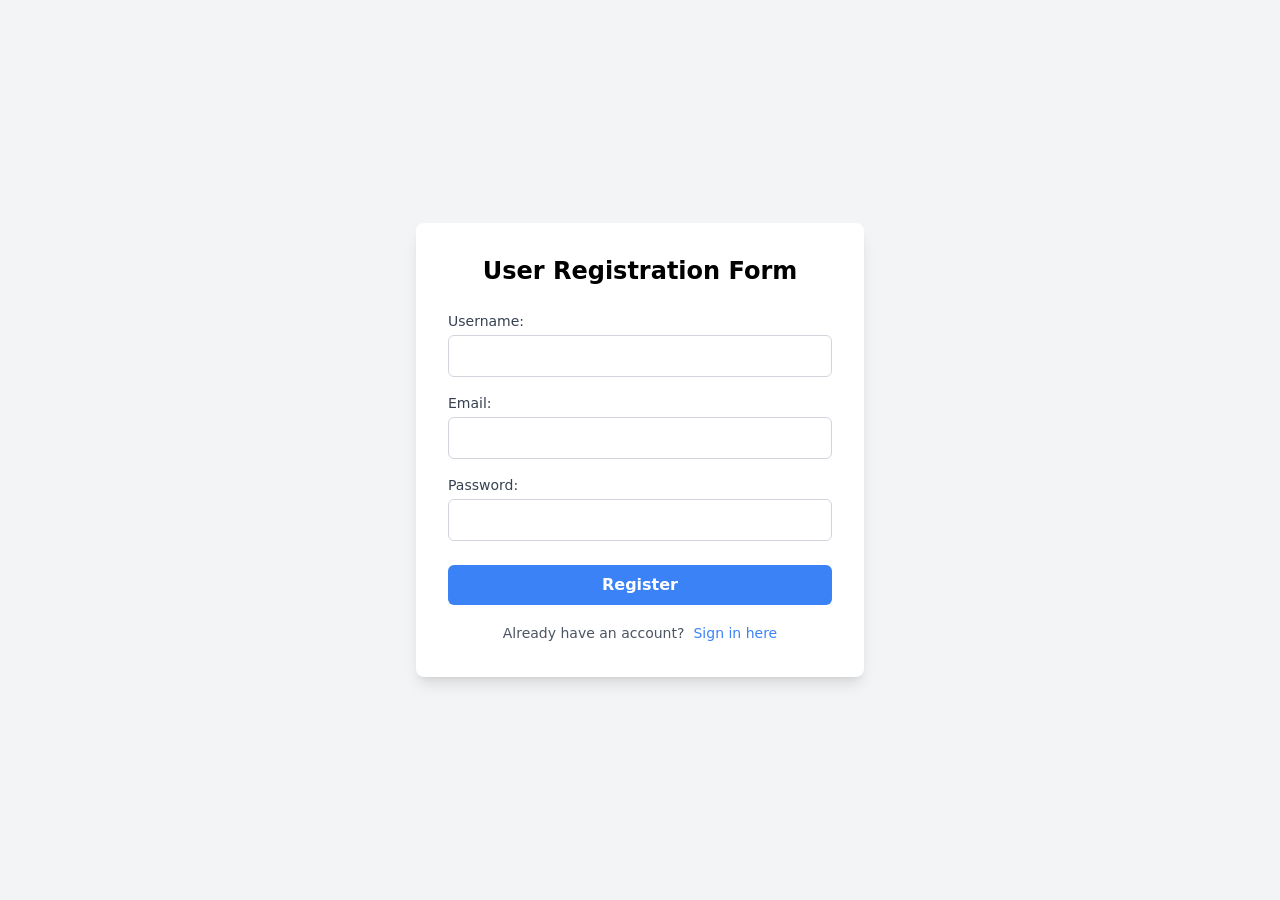
<file: login-reg-php/index.html>
<!DOCTYPE html>
<html  lang="en">
<head>
    <meta charset="UTF-8">
    <meta name="viewport" content="width=device-width, initial-scale=1.0">
    <title>User Registration</title>
    <link href="./output.css" rel="stylesheet">
</head>
<body class="bg-gray-100 min-h-screen flex items-center justify-center py-12 px-4 sm:px-6 lg:px-8 scrollbar-hide overflow-hidden">
    <form action="register.php" method="post" class="max-w-md w-full bg-white p-8 rounded-lg shadow-lg">
        <h2 class="text-2xl font-semibold text-center mb-6">User Registration Form</h2>

        <div class="mb-4">
            <label for="username" class="block text-sm font-medium text-gray-700">Username:</label>
            <input type="text" id="username" name="username" required
                class="w-full mt-1 px-4 py-2 border border-gray-300 rounded-md focus:outline-none focus:border-blue-400">
        </div>

        <div class="mb-4">
            <label for="email" class="block text-sm font-medium text-gray-700">Email:</label>
            <input type="email" id="email" name="email" required
                class="w-full mt-1 px-4 py-2 border border-gray-300 rounded-md focus:outline-none focus:border-blue-400">
        </div>

        <div class="mb-6">
            <label for="password" class="block text-sm font-medium text-gray-700">Password:</label>
            <input type="password" id="password" name="password" required
                class="w-full mt-1 px-4 py-2 border border-gray-300 rounded-md focus:outline-none focus:border-blue-400">
        </div>

        <div>
            <button type="submit"
                class="w-full bg-blue-500 hover:bg-blue-600 text-white font-semibold py-2 px-4 rounded-md focus:outline-none focus:ring-2 focus:ring-blue-400">
                Register
            </button>
        </div>

        <div class="text-center mt-4">
            <span class="text-sm text-gray-600">Already have an account?</span>
            <a href="signin.html" class="text-sm font-medium text-blue-500 ml-1">Sign in here</a>
        </div>
    </form>
</body>
</html>
</file>
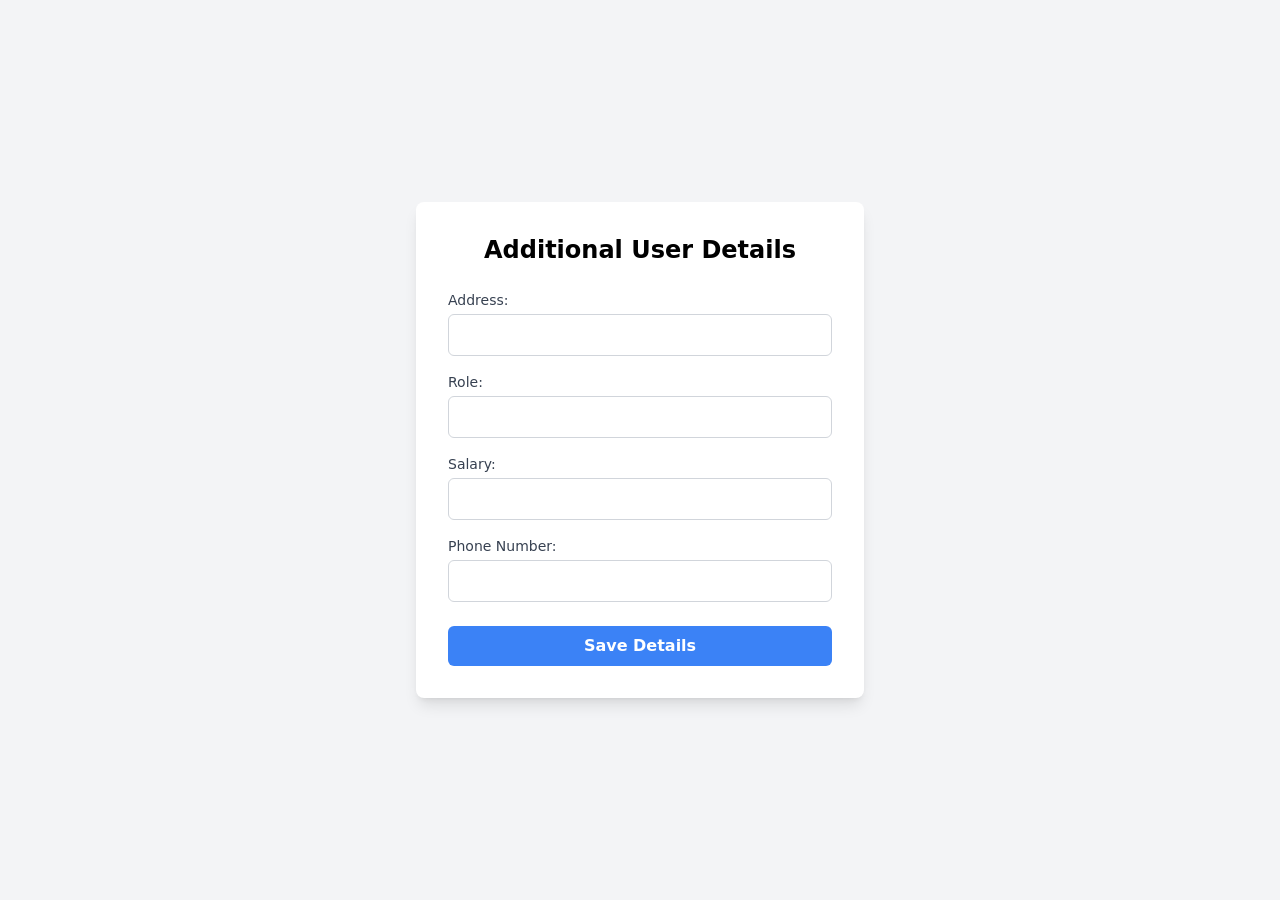
<file: login-reg-php/additional_details.html>
<!DOCTYPE html>
<html lang="en">
<head>
    <meta charset="UTF-8">
    <title>Additional User Details</title>
    <link rel="stylesheet" href="./output.css">
</head>
<body class="bg-gray-100 min-h-screen flex items-center justify-center py-12 px-4 sm:px-6 lg:px-8">
    <form action="save_details.php" method="post"
        class="max-w-md w-full bg-white p-8 rounded-lg shadow-lg">
        <h2 class="text-2xl font-semibold text-center mb-6">Additional User Details</h2>

        <div class="mb-4">
            <label for="address" class="block text-sm font-medium text-gray-700">Address:</label>
            <input type="text" id="address" name="address" required
                class="w-full mt-1 px-4 py-2 border border-gray-300 rounded-md focus:outline-none focus:border-blue-400">
        </div>

        <div class="mb-4">
            <label for="role" class="block text-sm font-medium text-gray-700">Role:</label>
            <input type="text" id="role" name="role" required
                class="w-full mt-1 px-4 py-2 border border-gray-300 rounded-md focus:outline-none focus:border-blue-400">
        </div>

        <div class="mb-4">
            <label for="salary" class="block text-sm font-medium text-gray-700">Salary:</label>
            <input type="text" id="salary" name="salary" required
                class="w-full mt-1 px-4 py-2 border border-gray-300 rounded-md focus:outline-none focus:border-blue-400">
        </div>

        <div class="mb-6">
            <label for="phone" class="block text-sm font-medium text-gray-700">Phone Number:</label>
            <input type="text" id="phone" name="phone" required
                class="w-full mt-1 px-4 py-2 border border-gray-300 rounded-md focus:outline-none focus:border-blue-400">
        </div>

        <div>
            <button type="submit"
                class="w-full bg-blue-500 hover:bg-blue-600 text-white font-semibold py-2 px-4 rounded-md focus:outline-none focus:ring-2 focus:ring-blue-400">
                Save Details
            </button>
        </div>
    </form>
</body>
</html>
</file>
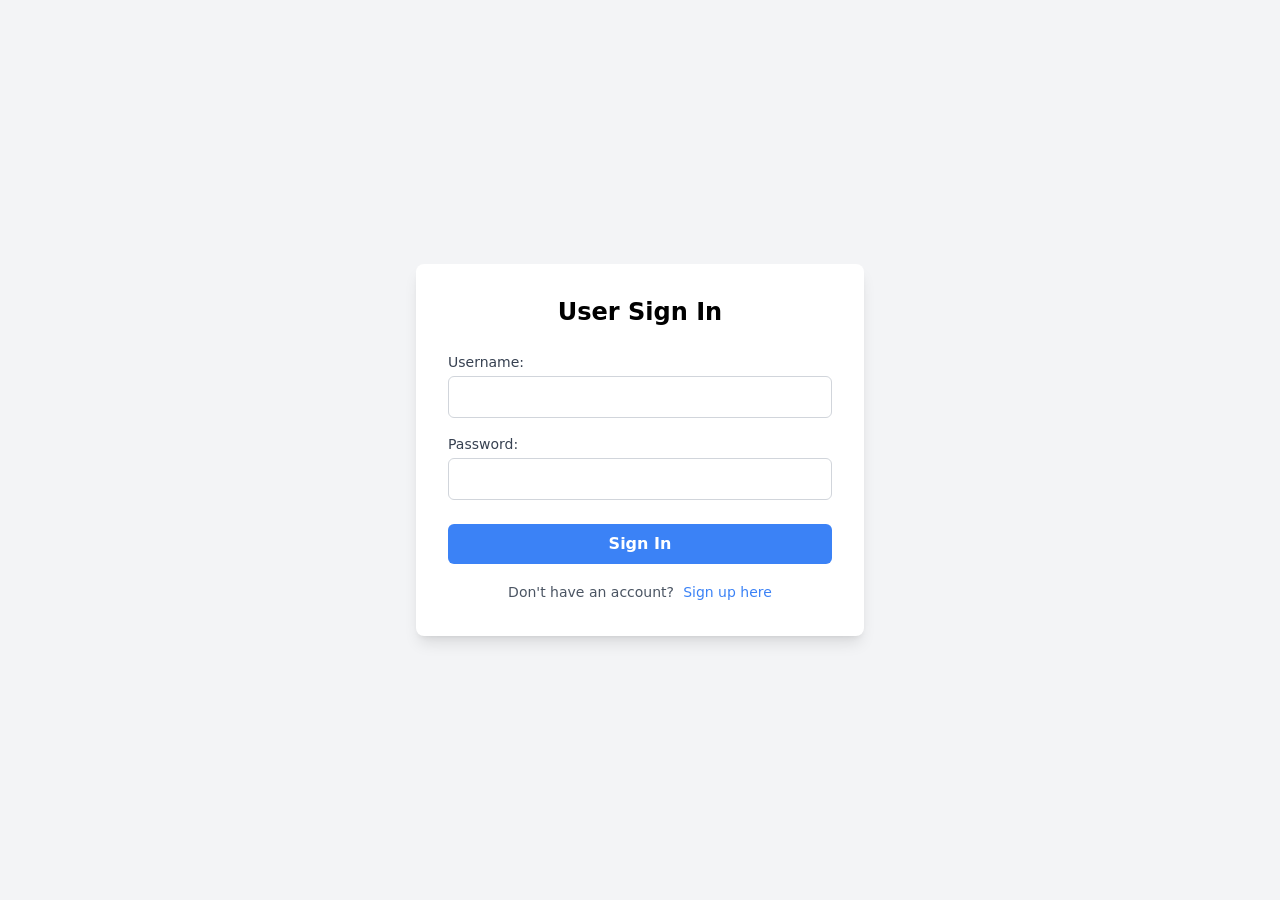
<file: login-reg-php/signin.html>
<!DOCTYPE html>
<html>
<head>
    <title>User Sign In</title>
    <link rel="stylesheet" href="./output.css">
</head>
<body class="bg-gray-100 min-h-screen flex items-center justify-center py-12 px-4 sm:px-6 lg:px-8 scrollbar-hide overflow-hidden">
    <form action="signin_process.php" method="post" class="max-w-md w-full bg-white p-8 rounded-lg shadow-lg">
        <h2 class="text-2xl font-semibold text-center mb-6">User Sign In</h2>

        <div class="mb-4">
            <label for="username" class="block text-sm font-medium text-gray-700">Username:</label>
            <input type="text" id="username" name="username" required
                class="w-full mt-1 px-4 py-2 border border-gray-300 rounded-md focus:outline-none focus:border-blue-400">
        </div>

        <div class="mb-6">
            <label for="password" class="block text-sm font-medium text-gray-700">Password:</label>
            <input type="password" id="password" name="password" required
                class="w-full mt-1 px-4 py-2 border border-gray-300 rounded-md focus:outline-none focus:border-blue-400">
        </div>

        <div>
            <button type="submit"
                class="w-full bg-blue-500 hover:bg-blue-600 text-white font-semibold py-2 px-4 rounded-md focus:outline-none focus:ring-2 focus:ring-blue-400">
                Sign In
            </button>
        </div>

        <div class="text-center mt-4">
            <span class="text-sm text-gray-600">Don't have an account?</span>
            <a href="index.html" class="text-sm font-medium text-blue-500 ml-1">Sign up here</a>
        </div>
    </form>
</body>
</html>
</file>
<file: login-reg-php/output.css>
/*
! tailwindcss v3.4.3 | MIT License | https://tailwindcss.com
*/

/*
1. Prevent padding and border from affecting element width. (https://github.com/mozdevs/cssremedy/issues/4)
2. Allow adding a border to an element by just adding a border-width. (https://github.com/tailwindcss/tailwindcss/pull/116)
*/

*,
::before,
::after {
  box-sizing: border-box;
  /* 1 */
  border-width: 0;
  /* 2 */
  border-style: solid;
  /* 2 */
  border-color: #e5e7eb;
  /* 2 */
}

::before,
::after {
  --tw-content: '';
}

/*
1. Use a consistent sensible line-height in all browsers.
2. Prevent adjustments of font size after orientation changes in iOS.
3. Use a more readable tab size.
4. Use the user's configured `sans` font-family by default.
5. Use the user's configured `sans` font-feature-settings by default.
6. Use the user's configured `sans` font-variation-settings by default.
7. Disable tap highlights on iOS
*/

html,
:host {
  line-height: 1.5;
  /* 1 */
  -webkit-text-size-adjust: 100%;
  /* 2 */
  -moz-tab-size: 4;
  /* 3 */
  -o-tab-size: 4;
     tab-size: 4;
  /* 3 */
  font-family: ui-sans-serif, system-ui, sans-serif, "Apple Color Emoji", "Segoe UI Emoji", "Segoe UI Symbol", "Noto Color Emoji";
  /* 4 */
  font-feature-settings: normal;
  /* 5 */
  font-variation-settings: normal;
  /* 6 */
  -webkit-tap-highlight-color: transparent;
  /* 7 */
}

/*
1. Remove the margin in all browsers.
2. Inherit line-height from `html` so users can set them as a class directly on the `html` element.
*/

body {
  margin: 0;
  /* 1 */
  line-height: inherit;
  /* 2 */
}

/*
1. Add the correct height in Firefox.
2. Correct the inheritance of border color in Firefox. (https://bugzilla.mozilla.org/show_bug.cgi?id=190655)
3. Ensure horizontal rules are visible by default.
*/

hr {
  height: 0;
  /* 1 */
  color: inherit;
  /* 2 */
  border-top-width: 1px;
  /* 3 */
}

/*
Add the correct text decoration in Chrome, Edge, and Safari.
*/

abbr:where([title]) {
  -webkit-text-decoration: underline dotted;
          text-decoration: underline dotted;
}

/*
Remove the default font size and weight for headings.
*/

h1,
h2,
h3,
h4,
h5,
h6 {
  font-size: inherit;
  font-weight: inherit;
}

/*
Reset links to optimize for opt-in styling instead of opt-out.
*/

a {
  color: inherit;
  text-decoration: inherit;
}

/*
Add the correct font weight in Edge and Safari.
*/

b,
strong {
  font-weight: bolder;
}

/*
1. Use the user's configured `mono` font-family by default.
2. Use the user's configured `mono` font-feature-settings by default.
3. Use the user's configured `mono` font-variation-settings by default.
4. Correct the odd `em` font sizing in all browsers.
*/

code,
kbd,
samp,
pre {
  font-family: ui-monospace, SFMono-Regular, Menlo, Monaco, Consolas, "Liberation Mono", "Courier New", monospace;
  /* 1 */
  font-feature-settings: normal;
  /* 2 */
  font-variation-settings: normal;
  /* 3 */
  font-size: 1em;
  /* 4 */
}

/*
Add the correct font size in all browsers.
*/

small {
  font-size: 80%;
}

/*
Prevent `sub` and `sup` elements from affecting the line height in all browsers.
*/

sub,
sup {
  font-size: 75%;
  line-height: 0;
  position: relative;
  vertical-align: baseline;
}

sub {
  bottom: -0.25em;
}

sup {
  top: -0.5em;
}

/*
1. Remove text indentation from table contents in Chrome and Safari. (https://bugs.chromium.org/p/chromium/issues/detail?id=999088, https://bugs.webkit.org/show_bug.cgi?id=201297)
2. Correct table border color inheritance in all Chrome and Safari. (https://bugs.chromium.org/p/chromium/issues/detail?id=935729, https://bugs.webkit.org/show_bug.cgi?id=195016)
3. Remove gaps between table borders by default.
*/

table {
  text-indent: 0;
  /* 1 */
  border-color: inherit;
  /* 2 */
  border-collapse: collapse;
  /* 3 */
}

/*
1. Change the font styles in all browsers.
2. Remove the margin in Firefox and Safari.
3. Remove default padding in all browsers.
*/

button,
input,
optgroup,
select,
textarea {
  font-family: inherit;
  /* 1 */
  font-feature-settings: inherit;
  /* 1 */
  font-variation-settings: inherit;
  /* 1 */
  font-size: 100%;
  /* 1 */
  font-weight: inherit;
  /* 1 */
  line-height: inherit;
  /* 1 */
  letter-spacing: inherit;
  /* 1 */
  color: inherit;
  /* 1 */
  margin: 0;
  /* 2 */
  padding: 0;
  /* 3 */
}

/*
Remove the inheritance of text transform in Edge and Firefox.
*/

button,
select {
  text-transform: none;
}

/*
1. Correct the inability to style clickable types in iOS and Safari.
2. Remove default button styles.
*/

button,
input:where([type='button']),
input:where([type='reset']),
input:where([type='submit']) {
  -webkit-appearance: button;
  /* 1 */
  background-color: transparent;
  /* 2 */
  background-image: none;
  /* 2 */
}

/*
Use the modern Firefox focus style for all focusable elements.
*/

:-moz-focusring {
  outline: auto;
}

/*
Remove the additional `:invalid` styles in Firefox. (https://github.com/mozilla/gecko-dev/blob/2f9eacd9d3d995c937b4251a5557d95d494c9be1/layout/style/res/forms.css#L728-L737)
*/

:-moz-ui-invalid {
  box-shadow: none;
}

/*
Add the correct vertical alignment in Chrome and Firefox.
*/

progress {
  vertical-align: baseline;
}

/*
Correct the cursor style of increment and decrement buttons in Safari.
*/

::-webkit-inner-spin-button,
::-webkit-outer-spin-button {
  height: auto;
}

/*
1. Correct the odd appearance in Chrome and Safari.
2. Correct the outline style in Safari.
*/

[type='search'] {
  -webkit-appearance: textfield;
  /* 1 */
  outline-offset: -2px;
  /* 2 */
}

/*
Remove the inner padding in Chrome and Safari on macOS.
*/

::-webkit-search-decoration {
  -webkit-appearance: none;
}

/*
1. Correct the inability to style clickable types in iOS and Safari.
2. Change font properties to `inherit` in Safari.
*/

::-webkit-file-upload-button {
  -webkit-appearance: button;
  /* 1 */
  font: inherit;
  /* 2 */
}

/*
Add the correct display in Chrome and Safari.
*/

summary {
  display: list-item;
}

/*
Removes the default spacing and border for appropriate elements.
*/

blockquote,
dl,
dd,
h1,
h2,
h3,
h4,
h5,
h6,
hr,
figure,
p,
pre {
  margin: 0;
}

fieldset {
  margin: 0;
  padding: 0;
}

legend {
  padding: 0;
}

ol,
ul,
menu {
  list-style: none;
  margin: 0;
  padding: 0;
}

/*
Reset default styling for dialogs.
*/

dialog {
  padding: 0;
}

/*
Prevent resizing textareas horizontally by default.
*/

textarea {
  resize: vertical;
}

/*
1. Reset the default placeholder opacity in Firefox. (https://github.com/tailwindlabs/tailwindcss/issues/3300)
2. Set the default placeholder color to the user's configured gray 400 color.
*/

input::-moz-placeholder, textarea::-moz-placeholder {
  opacity: 1;
  /* 1 */
  color: #9ca3af;
  /* 2 */
}

input::placeholder,
textarea::placeholder {
  opacity: 1;
  /* 1 */
  color: #9ca3af;
  /* 2 */
}

/*
Set the default cursor for buttons.
*/

button,
[role="button"] {
  cursor: pointer;
}

/*
Make sure disabled buttons don't get the pointer cursor.
*/

:disabled {
  cursor: default;
}

/*
1. Make replaced elements `display: block` by default. (https://github.com/mozdevs/cssremedy/issues/14)
2. Add `vertical-align: middle` to align replaced elements more sensibly by default. (https://github.com/jensimmons/cssremedy/issues/14#issuecomment-634934210)
   This can trigger a poorly considered lint error in some tools but is included by design.
*/

img,
svg,
video,
canvas,
audio,
iframe,
embed,
object {
  display: block;
  /* 1 */
  vertical-align: middle;
  /* 2 */
}

/*
Constrain images and videos to the parent width and preserve their intrinsic aspect ratio. (https://github.com/mozdevs/cssremedy/issues/14)
*/

img,
video {
  max-width: 100%;
  height: auto;
}

/* Make elements with the HTML hidden attribute stay hidden by default */

[hidden] {
  display: none;
}

*, ::before, ::after {
  --tw-border-spacing-x: 0;
  --tw-border-spacing-y: 0;
  --tw-translate-x: 0;
  --tw-translate-y: 0;
  --tw-rotate: 0;
  --tw-skew-x: 0;
  --tw-skew-y: 0;
  --tw-scale-x: 1;
  --tw-scale-y: 1;
  --tw-pan-x:  ;
  --tw-pan-y:  ;
  --tw-pinch-zoom:  ;
  --tw-scroll-snap-strictness: proximity;
  --tw-gradient-from-position:  ;
  --tw-gradient-via-position:  ;
  --tw-gradient-to-position:  ;
  --tw-ordinal:  ;
  --tw-slashed-zero:  ;
  --tw-numeric-figure:  ;
  --tw-numeric-spacing:  ;
  --tw-numeric-fraction:  ;
  --tw-ring-inset:  ;
  --tw-ring-offset-width: 0px;
  --tw-ring-offset-color: #fff;
  --tw-ring-color: rgb(59 130 246 / 0.5);
  --tw-ring-offset-shadow: 0 0 #0000;
  --tw-ring-shadow: 0 0 #0000;
  --tw-shadow: 0 0 #0000;
  --tw-shadow-colored: 0 0 #0000;
  --tw-blur:  ;
  --tw-brightness:  ;
  --tw-contrast:  ;
  --tw-grayscale:  ;
  --tw-hue-rotate:  ;
  --tw-invert:  ;
  --tw-saturate:  ;
  --tw-sepia:  ;
  --tw-drop-shadow:  ;
  --tw-backdrop-blur:  ;
  --tw-backdrop-brightness:  ;
  --tw-backdrop-contrast:  ;
  --tw-backdrop-grayscale:  ;
  --tw-backdrop-hue-rotate:  ;
  --tw-backdrop-invert:  ;
  --tw-backdrop-opacity:  ;
  --tw-backdrop-saturate:  ;
  --tw-backdrop-sepia:  ;
  --tw-contain-size:  ;
  --tw-contain-layout:  ;
  --tw-contain-paint:  ;
  --tw-contain-style:  ;
}

::backdrop {
  --tw-border-spacing-x: 0;
  --tw-border-spacing-y: 0;
  --tw-translate-x: 0;
  --tw-translate-y: 0;
  --tw-rotate: 0;
  --tw-skew-x: 0;
  --tw-skew-y: 0;
  --tw-scale-x: 1;
  --tw-scale-y: 1;
  --tw-pan-x:  ;
  --tw-pan-y:  ;
  --tw-pinch-zoom:  ;
  --tw-scroll-snap-strictness: proximity;
  --tw-gradient-from-position:  ;
  --tw-gradient-via-position:  ;
  --tw-gradient-to-position:  ;
  --tw-ordinal:  ;
  --tw-slashed-zero:  ;
  --tw-numeric-figure:  ;
  --tw-numeric-spacing:  ;
  --tw-numeric-fraction:  ;
  --tw-ring-inset:  ;
  --tw-ring-offset-width: 0px;
  --tw-ring-offset-color: #fff;
  --tw-ring-color: rgb(59 130 246 / 0.5);
  --tw-ring-offset-shadow: 0 0 #0000;
  --tw-ring-shadow: 0 0 #0000;
  --tw-shadow: 0 0 #0000;
  --tw-shadow-colored: 0 0 #0000;
  --tw-blur:  ;
  --tw-brightness:  ;
  --tw-contrast:  ;
  --tw-grayscale:  ;
  --tw-hue-rotate:  ;
  --tw-invert:  ;
  --tw-saturate:  ;
  --tw-sepia:  ;
  --tw-drop-shadow:  ;
  --tw-backdrop-blur:  ;
  --tw-backdrop-brightness:  ;
  --tw-backdrop-contrast:  ;
  --tw-backdrop-grayscale:  ;
  --tw-backdrop-hue-rotate:  ;
  --tw-backdrop-invert:  ;
  --tw-backdrop-opacity:  ;
  --tw-backdrop-saturate:  ;
  --tw-backdrop-sepia:  ;
  --tw-contain-size:  ;
  --tw-contain-layout:  ;
  --tw-contain-paint:  ;
  --tw-contain-style:  ;
}

.container {
  width: 100%;
}

@media (min-width: 640px) {
  .container {
    max-width: 640px;
  }
}

@media (min-width: 768px) {
  .container {
    max-width: 768px;
  }
}

@media (min-width: 1024px) {
  .container {
    max-width: 1024px;
  }
}

@media (min-width: 1280px) {
  .container {
    max-width: 1280px;
  }
}

@media (min-width: 1536px) {
  .container {
    max-width: 1536px;
  }
}

.sr-only {
  position: absolute;
  width: 1px;
  height: 1px;
  padding: 0;
  margin: -1px;
  overflow: hidden;
  clip: rect(0, 0, 0, 0);
  white-space: nowrap;
  border-width: 0;
}

.not-sr-only {
  position: static;
  width: auto;
  height: auto;
  padding: 0;
  margin: 0;
  overflow: visible;
  clip: auto;
  white-space: normal;
}

.pointer-events-none {
  pointer-events: none;
}

.pointer-events-auto {
  pointer-events: auto;
}

.\!visible {
  visibility: visible !important;
}

.visible {
  visibility: visible;
}

.invisible {
  visibility: hidden;
}

.collapse {
  visibility: collapse;
}

.static {
  position: static;
}

.fixed {
  position: fixed;
}

.absolute {
  position: absolute;
}

.relative {
  position: relative;
}

.sticky {
  position: sticky;
}

.-inset-1 {
  inset: -0.25rem;
}

.end-1 {
  inset-inline-end: 0.25rem;
}

.isolate {
  isolation: isolate;
}

.isolation-auto {
  isolation: auto;
}

.float-start {
  float: inline-start;
}

.float-end {
  float: inline-end;
}

.float-right {
  float: right;
}

.float-left {
  float: left;
}

.float-none {
  float: none;
}

.clear-start {
  clear: inline-start;
}

.clear-end {
  clear: inline-end;
}

.clear-left {
  clear: left;
}

.clear-right {
  clear: right;
}

.clear-both {
  clear: both;
}

.clear-none {
  clear: none;
}

.mb-4 {
  margin-bottom: 1rem;
}

.mb-6 {
  margin-bottom: 1.5rem;
}

.ml-1 {
  margin-left: 0.25rem;
}

.mt-1 {
  margin-top: 0.25rem;
}

.mt-2 {
  margin-top: 0.5rem;
}

.mt-4 {
  margin-top: 1rem;
}

.box-border {
  box-sizing: border-box;
}

.box-content {
  box-sizing: content-box;
}

.line-clamp-none {
  overflow: visible;
  display: block;
  -webkit-box-orient: horizontal;
  -webkit-line-clamp: none;
}

.block {
  display: block;
}

.inline-block {
  display: inline-block;
}

.inline {
  display: inline;
}

.flex {
  display: flex;
}

.inline-flex {
  display: inline-flex;
}

.table {
  display: table;
}

.inline-table {
  display: inline-table;
}

.table-caption {
  display: table-caption;
}

.table-cell {
  display: table-cell;
}

.table-column {
  display: table-column;
}

.table-column-group {
  display: table-column-group;
}

.table-footer-group {
  display: table-footer-group;
}

.table-header-group {
  display: table-header-group;
}

.table-row-group {
  display: table-row-group;
}

.table-row {
  display: table-row;
}

.flow-root {
  display: flow-root;
}

.grid {
  display: grid;
}

.inline-grid {
  display: inline-grid;
}

.contents {
  display: contents;
}

.list-item {
  display: list-item;
}

.hidden {
  display: none;
}

.max-h-screen {
  max-height: 100vh;
}

.min-h-screen {
  min-height: 100vh;
}

.w-\[this-is\\\\\] {
  width: this-is\\;
}

.w-\[this-is\] {
  width: this-is;
}

.w-\[weird-and-invalid\] {
  width: weird-and-invalid;
}

.w-full {
  width: 100%;
}

.max-w-md {
  max-width: 28rem;
}

.flex-shrink {
  flex-shrink: 1;
}

.shrink {
  flex-shrink: 1;
}

.flex-grow {
  flex-grow: 1;
}

.grow {
  flex-grow: 1;
}

.table-auto {
  table-layout: auto;
}

.table-fixed {
  table-layout: fixed;
}

.caption-top {
  caption-side: top;
}

.caption-bottom {
  caption-side: bottom;
}

.border-collapse {
  border-collapse: collapse;
}

.border-separate {
  border-collapse: separate;
}

.\!transform {
  transform: translate(var(--tw-translate-x), var(--tw-translate-y)) rotate(var(--tw-rotate)) skewX(var(--tw-skew-x)) skewY(var(--tw-skew-y)) scaleX(var(--tw-scale-x)) scaleY(var(--tw-scale-y)) !important;
}

.transform {
  transform: translate(var(--tw-translate-x), var(--tw-translate-y)) rotate(var(--tw-rotate)) skewX(var(--tw-skew-x)) skewY(var(--tw-skew-y)) scaleX(var(--tw-scale-x)) scaleY(var(--tw-scale-y));
}

.transform-cpu {
  transform: translate(var(--tw-translate-x), var(--tw-translate-y)) rotate(var(--tw-rotate)) skewX(var(--tw-skew-x)) skewY(var(--tw-skew-y)) scaleX(var(--tw-scale-x)) scaleY(var(--tw-scale-y));
}

.transform-gpu {
  transform: translate3d(var(--tw-translate-x), var(--tw-translate-y), 0) rotate(var(--tw-rotate)) skewX(var(--tw-skew-x)) skewY(var(--tw-skew-y)) scaleX(var(--tw-scale-x)) scaleY(var(--tw-scale-y));
}

.transform-none {
  transform: none;
}

.touch-auto {
  touch-action: auto;
}

.touch-none {
  touch-action: none;
}

.touch-pan-x {
  --tw-pan-x: pan-x;
  touch-action: var(--tw-pan-x) var(--tw-pan-y) var(--tw-pinch-zoom);
}

.touch-pan-left {
  --tw-pan-x: pan-left;
  touch-action: var(--tw-pan-x) var(--tw-pan-y) var(--tw-pinch-zoom);
}

.touch-pan-right {
  --tw-pan-x: pan-right;
  touch-action: var(--tw-pan-x) var(--tw-pan-y) var(--tw-pinch-zoom);
}

.touch-pan-y {
  --tw-pan-y: pan-y;
  touch-action: var(--tw-pan-x) var(--tw-pan-y) var(--tw-pinch-zoom);
}

.touch-pan-up {
  --tw-pan-y: pan-up;
  touch-action: var(--tw-pan-x) var(--tw-pan-y) var(--tw-pinch-zoom);
}

.touch-pan-down {
  --tw-pan-y: pan-down;
  touch-action: var(--tw-pan-x) var(--tw-pan-y) var(--tw-pinch-zoom);
}

.touch-pinch-zoom {
  --tw-pinch-zoom: pinch-zoom;
  touch-action: var(--tw-pan-x) var(--tw-pan-y) var(--tw-pinch-zoom);
}

.touch-manipulation {
  touch-action: manipulation;
}

.select-none {
  -webkit-user-select: none;
     -moz-user-select: none;
          user-select: none;
}

.select-text {
  -webkit-user-select: text;
     -moz-user-select: text;
          user-select: text;
}

.select-all {
  -webkit-user-select: all;
     -moz-user-select: all;
          user-select: all;
}

.select-auto {
  -webkit-user-select: auto;
     -moz-user-select: auto;
          user-select: auto;
}

.resize-none {
  resize: none;
}

.resize-y {
  resize: vertical;
}

.resize-x {
  resize: horizontal;
}

.resize {
  resize: both;
}

.snap-none {
  scroll-snap-type: none;
}

.snap-x {
  scroll-snap-type: x var(--tw-scroll-snap-strictness);
}

.snap-y {
  scroll-snap-type: y var(--tw-scroll-snap-strictness);
}

.snap-both {
  scroll-snap-type: both var(--tw-scroll-snap-strictness);
}

.snap-mandatory {
  --tw-scroll-snap-strictness: mandatory;
}

.snap-proximity {
  --tw-scroll-snap-strictness: proximity;
}

.snap-start {
  scroll-snap-align: start;
}

.snap-end {
  scroll-snap-align: end;
}

.snap-center {
  scroll-snap-align: center;
}

.snap-align-none {
  scroll-snap-align: none;
}

.snap-normal {
  scroll-snap-stop: normal;
}

.snap-always {
  scroll-snap-stop: always;
}

.list-inside {
  list-style-position: inside;
}

.list-outside {
  list-style-position: outside;
}

.appearance-none {
  -webkit-appearance: none;
     -moz-appearance: none;
          appearance: none;
}

.appearance-auto {
  -webkit-appearance: auto;
     -moz-appearance: auto;
          appearance: auto;
}

.break-before-auto {
  -moz-column-break-before: auto;
       break-before: auto;
}

.break-before-avoid {
  -moz-column-break-before: avoid;
       break-before: avoid;
}

.break-before-all {
  -moz-column-break-before: all;
       break-before: all;
}

.break-before-avoid-page {
  -moz-column-break-before: avoid;
       break-before: avoid-page;
}

.break-before-page {
  -moz-column-break-before: page;
       break-before: page;
}

.break-before-left {
  -moz-column-break-before: left;
       break-before: left;
}

.break-before-right {
  -moz-column-break-before: right;
       break-before: right;
}

.break-before-column {
  -moz-column-break-before: column;
       break-before: column;
}

.break-inside-auto {
  -moz-column-break-inside: auto;
       break-inside: auto;
}

.break-inside-avoid {
  -moz-column-break-inside: avoid;
       break-inside: avoid;
}

.break-inside-avoid-page {
  break-inside: avoid-page;
}

.break-inside-avoid-column {
  -moz-column-break-inside: avoid;
       break-inside: avoid-column;
}

.break-after-auto {
  -moz-column-break-after: auto;
       break-after: auto;
}

.break-after-avoid {
  -moz-column-break-after: avoid;
       break-after: avoid;
}

.break-after-all {
  -moz-column-break-after: all;
       break-after: all;
}

.break-after-avoid-page {
  -moz-column-break-after: avoid;
       break-after: avoid-page;
}

.break-after-page {
  -moz-column-break-after: page;
       break-after: page;
}

.break-after-left {
  -moz-column-break-after: left;
       break-after: left;
}

.break-after-right {
  -moz-column-break-after: right;
       break-after: right;
}

.break-after-column {
  -moz-column-break-after: column;
       break-after: column;
}

.grid-flow-row {
  grid-auto-flow: row;
}

.grid-flow-col {
  grid-auto-flow: column;
}

.grid-flow-dense {
  grid-auto-flow: dense;
}

.grid-flow-row-dense {
  grid-auto-flow: row dense;
}

.grid-flow-col-dense {
  grid-auto-flow: column dense;
}

.flex-row {
  flex-direction: row;
}

.flex-row-reverse {
  flex-direction: row-reverse;
}

.flex-col {
  flex-direction: column;
}

.flex-col-reverse {
  flex-direction: column-reverse;
}

.flex-wrap {
  flex-wrap: wrap;
}

.flex-wrap-reverse {
  flex-wrap: wrap-reverse;
}

.flex-nowrap {
  flex-wrap: nowrap;
}

.place-content-center {
  place-content: center;
}

.place-content-start {
  place-content: start;
}

.place-content-end {
  place-content: end;
}

.place-content-between {
  place-content: space-between;
}

.place-content-around {
  place-content: space-around;
}

.place-content-evenly {
  place-content: space-evenly;
}

.place-content-baseline {
  place-content: baseline;
}

.place-content-stretch {
  place-content: stretch;
}

.place-items-start {
  place-items: start;
}

.place-items-end {
  place-items: end;
}

.place-items-center {
  place-items: center;
}

.place-items-baseline {
  place-items: baseline;
}

.place-items-stretch {
  place-items: stretch;
}

.content-normal {
  align-content: normal;
}

.content-center {
  align-content: center;
}

.content-start {
  align-content: flex-start;
}

.content-end {
  align-content: flex-end;
}

.content-between {
  align-content: space-between;
}

.content-around {
  align-content: space-around;
}

.content-evenly {
  align-content: space-evenly;
}

.content-baseline {
  align-content: baseline;
}

.content-stretch {
  align-content: stretch;
}

.items-start {
  align-items: flex-start;
}

.items-end {
  align-items: flex-end;
}

.items-center {
  align-items: center;
}

.items-baseline {
  align-items: baseline;
}

.items-stretch {
  align-items: stretch;
}

.justify-normal {
  justify-content: normal;
}

.justify-start {
  justify-content: flex-start;
}

.justify-end {
  justify-content: flex-end;
}

.justify-center {
  justify-content: center;
}

.justify-between {
  justify-content: space-between;
}

.justify-around {
  justify-content: space-around;
}

.justify-evenly {
  justify-content: space-evenly;
}

.justify-stretch {
  justify-content: stretch;
}

.justify-items-start {
  justify-items: start;
}

.justify-items-end {
  justify-items: end;
}

.justify-items-center {
  justify-items: center;
}

.justify-items-stretch {
  justify-items: stretch;
}

.space-x-2 > :not([hidden]) ~ :not([hidden]) {
  --tw-space-x-reverse: 0;
  margin-right: calc(0.5rem * var(--tw-space-x-reverse));
  margin-left: calc(0.5rem * calc(1 - var(--tw-space-x-reverse)));
}

.space-y-reverse > :not([hidden]) ~ :not([hidden]) {
  --tw-space-y-reverse: 1;
}

.space-x-reverse > :not([hidden]) ~ :not([hidden]) {
  --tw-space-x-reverse: 1;
}

.divide-x > :not([hidden]) ~ :not([hidden]) {
  --tw-divide-x-reverse: 0;
  border-right-width: calc(1px * var(--tw-divide-x-reverse));
  border-left-width: calc(1px * calc(1 - var(--tw-divide-x-reverse)));
}

.divide-y > :not([hidden]) ~ :not([hidden]) {
  --tw-divide-y-reverse: 0;
  border-top-width: calc(1px * calc(1 - var(--tw-divide-y-reverse)));
  border-bottom-width: calc(1px * var(--tw-divide-y-reverse));
}

.divide-y-reverse > :not([hidden]) ~ :not([hidden]) {
  --tw-divide-y-reverse: 1;
}

.divide-x-reverse > :not([hidden]) ~ :not([hidden]) {
  --tw-divide-x-reverse: 1;
}

.divide-solid > :not([hidden]) ~ :not([hidden]) {
  border-style: solid;
}

.divide-dashed > :not([hidden]) ~ :not([hidden]) {
  border-style: dashed;
}

.divide-dotted > :not([hidden]) ~ :not([hidden]) {
  border-style: dotted;
}

.divide-double > :not([hidden]) ~ :not([hidden]) {
  border-style: double;
}

.divide-none > :not([hidden]) ~ :not([hidden]) {
  border-style: none;
}

.place-self-auto {
  place-self: auto;
}

.place-self-start {
  place-self: start;
}

.place-self-end {
  place-self: end;
}

.place-self-center {
  place-self: center;
}

.place-self-stretch {
  place-self: stretch;
}

.self-auto {
  align-self: auto;
}

.self-start {
  align-self: flex-start;
}

.self-end {
  align-self: flex-end;
}

.self-center {
  align-self: center;
}

.self-stretch {
  align-self: stretch;
}

.self-baseline {
  align-self: baseline;
}

.justify-self-auto {
  justify-self: auto;
}

.justify-self-start {
  justify-self: start;
}

.justify-self-end {
  justify-self: end;
}

.justify-self-center {
  justify-self: center;
}

.justify-self-stretch {
  justify-self: stretch;
}

.overflow-auto {
  overflow: auto;
}

.overflow-hidden {
  overflow: hidden;
}

.overflow-clip {
  overflow: clip;
}

.overflow-visible {
  overflow: visible;
}

.overflow-scroll {
  overflow: scroll;
}

.overflow-x-auto {
  overflow-x: auto;
}

.overflow-y-auto {
  overflow-y: auto;
}

.overflow-x-hidden {
  overflow-x: hidden;
}

.overflow-y-hidden {
  overflow-y: hidden;
}

.overflow-x-clip {
  overflow-x: clip;
}

.overflow-y-clip {
  overflow-y: clip;
}

.overflow-x-visible {
  overflow-x: visible;
}

.overflow-y-visible {
  overflow-y: visible;
}

.overflow-x-scroll {
  overflow-x: scroll;
}

.overflow-y-scroll {
  overflow-y: scroll;
}

.overscroll-auto {
  overscroll-behavior: auto;
}

.overscroll-contain {
  overscroll-behavior: contain;
}

.overscroll-none {
  overscroll-behavior: none;
}

.overscroll-y-auto {
  overscroll-behavior-y: auto;
}

.overscroll-y-contain {
  overscroll-behavior-y: contain;
}

.overscroll-y-none {
  overscroll-behavior-y: none;
}

.overscroll-x-auto {
  overscroll-behavior-x: auto;
}

.overscroll-x-contain {
  overscroll-behavior-x: contain;
}

.overscroll-x-none {
  overscroll-behavior-x: none;
}

.scroll-auto {
  scroll-behavior: auto;
}

.scroll-smooth {
  scroll-behavior: smooth;
}

.truncate {
  overflow: hidden;
  text-overflow: ellipsis;
  white-space: nowrap;
}

.overflow-ellipsis {
  text-overflow: ellipsis;
}

.text-ellipsis {
  text-overflow: ellipsis;
}

.text-clip {
  text-overflow: clip;
}

.hyphens-none {
  -webkit-hyphens: none;
          hyphens: none;
}

.hyphens-manual {
  -webkit-hyphens: manual;
          hyphens: manual;
}

.hyphens-auto {
  -webkit-hyphens: auto;
          hyphens: auto;
}

.whitespace-normal {
  white-space: normal;
}

.whitespace-nowrap {
  white-space: nowrap;
}

.whitespace-pre {
  white-space: pre;
}

.whitespace-pre-line {
  white-space: pre-line;
}

.whitespace-pre-wrap {
  white-space: pre-wrap;
}

.whitespace-break-spaces {
  white-space: break-spaces;
}

.text-wrap {
  text-wrap: wrap;
}

.text-nowrap {
  text-wrap: nowrap;
}

.text-balance {
  text-wrap: balance;
}

.text-pretty {
  text-wrap: pretty;
}

.break-normal {
  overflow-wrap: normal;
  word-break: normal;
}

.break-words {
  overflow-wrap: break-word;
}

.break-all {
  word-break: break-all;
}

.break-keep {
  word-break: keep-all;
}

.rounded {
  border-radius: 0.25rem;
}

.rounded-lg {
  border-radius: 0.5rem;
}

.rounded-md {
  border-radius: 0.375rem;
}

.rounded-b {
  border-bottom-right-radius: 0.25rem;
  border-bottom-left-radius: 0.25rem;
}

.rounded-e {
  border-start-end-radius: 0.25rem;
  border-end-end-radius: 0.25rem;
}

.rounded-l {
  border-top-left-radius: 0.25rem;
  border-bottom-left-radius: 0.25rem;
}

.rounded-r {
  border-top-right-radius: 0.25rem;
  border-bottom-right-radius: 0.25rem;
}

.rounded-s {
  border-start-start-radius: 0.25rem;
  border-end-start-radius: 0.25rem;
}

.rounded-t {
  border-top-left-radius: 0.25rem;
  border-top-right-radius: 0.25rem;
}

.rounded-bl {
  border-bottom-left-radius: 0.25rem;
}

.rounded-br {
  border-bottom-right-radius: 0.25rem;
}

.rounded-ee {
  border-end-end-radius: 0.25rem;
}

.rounded-es {
  border-end-start-radius: 0.25rem;
}

.rounded-se {
  border-start-end-radius: 0.25rem;
}

.rounded-ss {
  border-start-start-radius: 0.25rem;
}

.rounded-tl {
  border-top-left-radius: 0.25rem;
}

.rounded-tr {
  border-top-right-radius: 0.25rem;
}

.border {
  border-width: 1px;
}

.border-x {
  border-left-width: 1px;
  border-right-width: 1px;
}

.border-y {
  border-top-width: 1px;
  border-bottom-width: 1px;
}

.border-b {
  border-bottom-width: 1px;
}

.border-e {
  border-inline-end-width: 1px;
}

.border-l {
  border-left-width: 1px;
}

.border-r {
  border-right-width: 1px;
}

.border-s {
  border-inline-start-width: 1px;
}

.border-t {
  border-top-width: 1px;
}

.border-solid {
  border-style: solid;
}

.border-dashed {
  border-style: dashed;
}

.border-dotted {
  border-style: dotted;
}

.border-double {
  border-style: double;
}

.border-hidden {
  border-style: hidden;
}

.border-none {
  border-style: none;
}

.border-gray-300 {
  --tw-border-opacity: 1;
  border-color: rgb(209 213 219 / var(--tw-border-opacity));
}

.bg-\[rgb\(255\2c 0\2c 0\)\] {
  --tw-bg-opacity: 1;
  background-color: rgb(255 0 0 / var(--tw-bg-opacity));
}

.bg-blue-500 {
  --tw-bg-opacity: 1;
  background-color: rgb(59 130 246 / var(--tw-bg-opacity));
}

.bg-gray-100 {
  --tw-bg-opacity: 1;
  background-color: rgb(243 244 246 / var(--tw-bg-opacity));
}

.bg-white {
  --tw-bg-opacity: 1;
  background-color: rgb(255 255 255 / var(--tw-bg-opacity));
}

.decoration-slice {
  -webkit-box-decoration-break: slice;
          box-decoration-break: slice;
}

.decoration-clone {
  -webkit-box-decoration-break: clone;
          box-decoration-break: clone;
}

.box-decoration-slice {
  -webkit-box-decoration-break: slice;
          box-decoration-break: slice;
}

.box-decoration-clone {
  -webkit-box-decoration-break: clone;
          box-decoration-break: clone;
}

.bg-fixed {
  background-attachment: fixed;
}

.bg-local {
  background-attachment: local;
}

.bg-scroll {
  background-attachment: scroll;
}

.bg-clip-border {
  background-clip: border-box;
}

.bg-clip-padding {
  background-clip: padding-box;
}

.bg-clip-content {
  background-clip: content-box;
}

.bg-clip-text {
  -webkit-background-clip: text;
          background-clip: text;
}

.bg-repeat {
  background-repeat: repeat;
}

.bg-no-repeat {
  background-repeat: no-repeat;
}

.bg-repeat-x {
  background-repeat: repeat-x;
}

.bg-repeat-y {
  background-repeat: repeat-y;
}

.bg-repeat-round {
  background-repeat: round;
}

.bg-repeat-space {
  background-repeat: space;
}

.bg-origin-border {
  background-origin: border-box;
}

.bg-origin-padding {
  background-origin: padding-box;
}

.bg-origin-content {
  background-origin: content-box;
}

.object-contain {
  -o-object-fit: contain;
     object-fit: contain;
}

.object-cover {
  -o-object-fit: cover;
     object-fit: cover;
}

.object-fill {
  -o-object-fit: fill;
     object-fit: fill;
}

.object-none {
  -o-object-fit: none;
     object-fit: none;
}

.object-scale-down {
  -o-object-fit: scale-down;
     object-fit: scale-down;
}

.p-8 {
  padding: 2rem;
}

.px-4 {
  padding-left: 1rem;
  padding-right: 1rem;
}

.py-12 {
  padding-top: 3rem;
  padding-bottom: 3rem;
}

.py-2 {
  padding-top: 0.5rem;
  padding-bottom: 0.5rem;
}

.text-left {
  text-align: left;
}

.text-center {
  text-align: center;
}

.text-right {
  text-align: right;
}

.text-justify {
  text-align: justify;
}

.text-start {
  text-align: start;
}

.text-end {
  text-align: end;
}

.align-baseline {
  vertical-align: baseline;
}

.align-top {
  vertical-align: top;
}

.align-middle {
  vertical-align: middle;
}

.align-bottom {
  vertical-align: bottom;
}

.align-text-top {
  vertical-align: text-top;
}

.align-text-bottom {
  vertical-align: text-bottom;
}

.align-sub {
  vertical-align: sub;
}

.align-super {
  vertical-align: super;
}

.text-2xl {
  font-size: 1.5rem;
  line-height: 2rem;
}

.text-sm {
  font-size: 0.875rem;
  line-height: 1.25rem;
}

.font-bold {
  font-weight: 700;
}

.font-medium {
  font-weight: 500;
}

.font-semibold {
  font-weight: 600;
}

.uppercase {
  text-transform: uppercase;
}

.lowercase {
  text-transform: lowercase;
}

.capitalize {
  text-transform: capitalize;
}

.normal-case {
  text-transform: none;
}

.italic {
  font-style: italic;
}

.not-italic {
  font-style: normal;
}

.normal-nums {
  font-variant-numeric: normal;
}

.ordinal {
  --tw-ordinal: ordinal;
  font-variant-numeric: var(--tw-ordinal) var(--tw-slashed-zero) var(--tw-numeric-figure) var(--tw-numeric-spacing) var(--tw-numeric-fraction);
}

.slashed-zero {
  --tw-slashed-zero: slashed-zero;
  font-variant-numeric: var(--tw-ordinal) var(--tw-slashed-zero) var(--tw-numeric-figure) var(--tw-numeric-spacing) var(--tw-numeric-fraction);
}

.lining-nums {
  --tw-numeric-figure: lining-nums;
  font-variant-numeric: var(--tw-ordinal) var(--tw-slashed-zero) var(--tw-numeric-figure) var(--tw-numeric-spacing) var(--tw-numeric-fraction);
}

.oldstyle-nums {
  --tw-numeric-figure: oldstyle-nums;
  font-variant-numeric: var(--tw-ordinal) var(--tw-slashed-zero) var(--tw-numeric-figure) var(--tw-numeric-spacing) var(--tw-numeric-fraction);
}

.proportional-nums {
  --tw-numeric-spacing: proportional-nums;
  font-variant-numeric: var(--tw-ordinal) var(--tw-slashed-zero) var(--tw-numeric-figure) var(--tw-numeric-spacing) var(--tw-numeric-fraction);
}

.tabular-nums {
  --tw-numeric-spacing: tabular-nums;
  font-variant-numeric: var(--tw-ordinal) var(--tw-slashed-zero) var(--tw-numeric-figure) var(--tw-numeric-spacing) var(--tw-numeric-fraction);
}

.diagonal-fractions {
  --tw-numeric-fraction: diagonal-fractions;
  font-variant-numeric: var(--tw-ordinal) var(--tw-slashed-zero) var(--tw-numeric-figure) var(--tw-numeric-spacing) var(--tw-numeric-fraction);
}

.stacked-fractions {
  --tw-numeric-fraction: stacked-fractions;
  font-variant-numeric: var(--tw-ordinal) var(--tw-slashed-zero) var(--tw-numeric-figure) var(--tw-numeric-spacing) var(--tw-numeric-fraction);
}

.text-\[\#336699\]\/\[\.35\] {
  color: rgb(51 102 153 / .35);
}

.text-blue-500 {
  --tw-text-opacity: 1;
  color: rgb(59 130 246 / var(--tw-text-opacity));
}

.text-gray-600 {
  --tw-text-opacity: 1;
  color: rgb(75 85 99 / var(--tw-text-opacity));
}

.text-gray-700 {
  --tw-text-opacity: 1;
  color: rgb(55 65 81 / var(--tw-text-opacity));
}

.text-white {
  --tw-text-opacity: 1;
  color: rgb(255 255 255 / var(--tw-text-opacity));
}

.underline {
  text-decoration-line: underline;
}

.overline {
  text-decoration-line: overline;
}

.line-through {
  text-decoration-line: line-through;
}

.no-underline {
  text-decoration-line: none;
}

.decoration-solid {
  text-decoration-style: solid;
}

.decoration-double {
  text-decoration-style: double;
}

.decoration-dotted {
  text-decoration-style: dotted;
}

.decoration-dashed {
  text-decoration-style: dashed;
}

.decoration-wavy {
  text-decoration-style: wavy;
}

.antialiased {
  -webkit-font-smoothing: antialiased;
  -moz-osx-font-smoothing: grayscale;
}

.subpixel-antialiased {
  -webkit-font-smoothing: auto;
  -moz-osx-font-smoothing: auto;
}

.bg-blend-normal {
  background-blend-mode: normal;
}

.bg-blend-multiply {
  background-blend-mode: multiply;
}

.bg-blend-screen {
  background-blend-mode: screen;
}

.bg-blend-overlay {
  background-blend-mode: overlay;
}

.bg-blend-darken {
  background-blend-mode: darken;
}

.bg-blend-lighten {
  background-blend-mode: lighten;
}

.bg-blend-color-dodge {
  background-blend-mode: color-dodge;
}

.bg-blend-color-burn {
  background-blend-mode: color-burn;
}

.bg-blend-hard-light {
  background-blend-mode: hard-light;
}

.bg-blend-soft-light {
  background-blend-mode: soft-light;
}

.bg-blend-difference {
  background-blend-mode: difference;
}

.bg-blend-exclusion {
  background-blend-mode: exclusion;
}

.bg-blend-hue {
  background-blend-mode: hue;
}

.bg-blend-saturation {
  background-blend-mode: saturation;
}

.bg-blend-color {
  background-blend-mode: color;
}

.bg-blend-luminosity {
  background-blend-mode: luminosity;
}

.mix-blend-normal {
  mix-blend-mode: normal;
}

.mix-blend-multiply {
  mix-blend-mode: multiply;
}

.mix-blend-screen {
  mix-blend-mode: screen;
}

.mix-blend-overlay {
  mix-blend-mode: overlay;
}

.mix-blend-darken {
  mix-blend-mode: darken;
}

.mix-blend-lighten {
  mix-blend-mode: lighten;
}

.mix-blend-color-dodge {
  mix-blend-mode: color-dodge;
}

.mix-blend-color-burn {
  mix-blend-mode: color-burn;
}

.mix-blend-hard-light {
  mix-blend-mode: hard-light;
}

.mix-blend-soft-light {
  mix-blend-mode: soft-light;
}

.mix-blend-difference {
  mix-blend-mode: difference;
}

.mix-blend-exclusion {
  mix-blend-mode: exclusion;
}

.mix-blend-hue {
  mix-blend-mode: hue;
}

.mix-blend-saturation {
  mix-blend-mode: saturation;
}

.mix-blend-color {
  mix-blend-mode: color;
}

.mix-blend-luminosity {
  mix-blend-mode: luminosity;
}

.mix-blend-plus-darker {
  mix-blend-mode: plus-darker;
}

.mix-blend-plus-lighter {
  mix-blend-mode: plus-lighter;
}

.\!shadow {
  --tw-shadow: 0 1px 3px 0 rgb(0 0 0 / 0.1), 0 1px 2px -1px rgb(0 0 0 / 0.1) !important;
  --tw-shadow-colored: 0 1px 3px 0 var(--tw-shadow-color), 0 1px 2px -1px var(--tw-shadow-color) !important;
  box-shadow: var(--tw-ring-offset-shadow, 0 0 #0000), var(--tw-ring-shadow, 0 0 #0000), var(--tw-shadow) !important;
}

.shadow {
  --tw-shadow: 0 1px 3px 0 rgb(0 0 0 / 0.1), 0 1px 2px -1px rgb(0 0 0 / 0.1);
  --tw-shadow-colored: 0 1px 3px 0 var(--tw-shadow-color), 0 1px 2px -1px var(--tw-shadow-color);
  box-shadow: var(--tw-ring-offset-shadow, 0 0 #0000), var(--tw-ring-shadow, 0 0 #0000), var(--tw-shadow);
}

.shadow-lg {
  --tw-shadow: 0 10px 15px -3px rgb(0 0 0 / 0.1), 0 4px 6px -4px rgb(0 0 0 / 0.1);
  --tw-shadow-colored: 0 10px 15px -3px var(--tw-shadow-color), 0 4px 6px -4px var(--tw-shadow-color);
  box-shadow: var(--tw-ring-offset-shadow, 0 0 #0000), var(--tw-ring-shadow, 0 0 #0000), var(--tw-shadow);
}

.outline-none {
  outline: 2px solid transparent;
  outline-offset: 2px;
}

.outline {
  outline-style: solid;
}

.outline-dashed {
  outline-style: dashed;
}

.outline-dotted {
  outline-style: dotted;
}

.outline-double {
  outline-style: double;
}

.ring {
  --tw-ring-offset-shadow: var(--tw-ring-inset) 0 0 0 var(--tw-ring-offset-width) var(--tw-ring-offset-color);
  --tw-ring-shadow: var(--tw-ring-inset) 0 0 0 calc(3px + var(--tw-ring-offset-width)) var(--tw-ring-color);
  box-shadow: var(--tw-ring-offset-shadow), var(--tw-ring-shadow), var(--tw-shadow, 0 0 #0000);
}

.ring-inset {
  --tw-ring-inset: inset;
}

.blur {
  --tw-blur: blur(8px);
  filter: var(--tw-blur) var(--tw-brightness) var(--tw-contrast) var(--tw-grayscale) var(--tw-hue-rotate) var(--tw-invert) var(--tw-saturate) var(--tw-sepia) var(--tw-drop-shadow);
}

.drop-shadow {
  --tw-drop-shadow: drop-shadow(0 1px 2px rgb(0 0 0 / 0.1)) drop-shadow(0 1px 1px rgb(0 0 0 / 0.06));
  filter: var(--tw-blur) var(--tw-brightness) var(--tw-contrast) var(--tw-grayscale) var(--tw-hue-rotate) var(--tw-invert) var(--tw-saturate) var(--tw-sepia) var(--tw-drop-shadow);
}

.grayscale {
  --tw-grayscale: grayscale(100%);
  filter: var(--tw-blur) var(--tw-brightness) var(--tw-contrast) var(--tw-grayscale) var(--tw-hue-rotate) var(--tw-invert) var(--tw-saturate) var(--tw-sepia) var(--tw-drop-shadow);
}

.invert {
  --tw-invert: invert(100%);
  filter: var(--tw-blur) var(--tw-brightness) var(--tw-contrast) var(--tw-grayscale) var(--tw-hue-rotate) var(--tw-invert) var(--tw-saturate) var(--tw-sepia) var(--tw-drop-shadow);
}

.sepia {
  --tw-sepia: sepia(100%);
  filter: var(--tw-blur) var(--tw-brightness) var(--tw-contrast) var(--tw-grayscale) var(--tw-hue-rotate) var(--tw-invert) var(--tw-saturate) var(--tw-sepia) var(--tw-drop-shadow);
}

.\!filter {
  filter: var(--tw-blur) var(--tw-brightness) var(--tw-contrast) var(--tw-grayscale) var(--tw-hue-rotate) var(--tw-invert) var(--tw-saturate) var(--tw-sepia) var(--tw-drop-shadow) !important;
}

.filter {
  filter: var(--tw-blur) var(--tw-brightness) var(--tw-contrast) var(--tw-grayscale) var(--tw-hue-rotate) var(--tw-invert) var(--tw-saturate) var(--tw-sepia) var(--tw-drop-shadow);
}

.filter-none {
  filter: none;
}

.backdrop-blur {
  --tw-backdrop-blur: blur(8px);
  -webkit-backdrop-filter: var(--tw-backdrop-blur) var(--tw-backdrop-brightness) var(--tw-backdrop-contrast) var(--tw-backdrop-grayscale) var(--tw-backdrop-hue-rotate) var(--tw-backdrop-invert) var(--tw-backdrop-opacity) var(--tw-backdrop-saturate) var(--tw-backdrop-sepia);
          backdrop-filter: var(--tw-backdrop-blur) var(--tw-backdrop-brightness) var(--tw-backdrop-contrast) var(--tw-backdrop-grayscale) var(--tw-backdrop-hue-rotate) var(--tw-backdrop-invert) var(--tw-backdrop-opacity) var(--tw-backdrop-saturate) var(--tw-backdrop-sepia);
}

.backdrop-grayscale {
  --tw-backdrop-grayscale: grayscale(100%);
  -webkit-backdrop-filter: var(--tw-backdrop-blur) var(--tw-backdrop-brightness) var(--tw-backdrop-contrast) var(--tw-backdrop-grayscale) var(--tw-backdrop-hue-rotate) var(--tw-backdrop-invert) var(--tw-backdrop-opacity) var(--tw-backdrop-saturate) var(--tw-backdrop-sepia);
          backdrop-filter: var(--tw-backdrop-blur) var(--tw-backdrop-brightness) var(--tw-backdrop-contrast) var(--tw-backdrop-grayscale) var(--tw-backdrop-hue-rotate) var(--tw-backdrop-invert) var(--tw-backdrop-opacity) var(--tw-backdrop-saturate) var(--tw-backdrop-sepia);
}

.backdrop-invert {
  --tw-backdrop-invert: invert(100%);
  -webkit-backdrop-filter: var(--tw-backdrop-blur) var(--tw-backdrop-brightness) var(--tw-backdrop-contrast) var(--tw-backdrop-grayscale) var(--tw-backdrop-hue-rotate) var(--tw-backdrop-invert) var(--tw-backdrop-opacity) var(--tw-backdrop-saturate) var(--tw-backdrop-sepia);
          backdrop-filter: var(--tw-backdrop-blur) var(--tw-backdrop-brightness) var(--tw-backdrop-contrast) var(--tw-backdrop-grayscale) var(--tw-backdrop-hue-rotate) var(--tw-backdrop-invert) var(--tw-backdrop-opacity) var(--tw-backdrop-saturate) var(--tw-backdrop-sepia);
}

.backdrop-sepia {
  --tw-backdrop-sepia: sepia(100%);
  -webkit-backdrop-filter: var(--tw-backdrop-blur) var(--tw-backdrop-brightness) var(--tw-backdrop-contrast) var(--tw-backdrop-grayscale) var(--tw-backdrop-hue-rotate) var(--tw-backdrop-invert) var(--tw-backdrop-opacity) var(--tw-backdrop-saturate) var(--tw-backdrop-sepia);
          backdrop-filter: var(--tw-backdrop-blur) var(--tw-backdrop-brightness) var(--tw-backdrop-contrast) var(--tw-backdrop-grayscale) var(--tw-backdrop-hue-rotate) var(--tw-backdrop-invert) var(--tw-backdrop-opacity) var(--tw-backdrop-saturate) var(--tw-backdrop-sepia);
}

.backdrop-filter {
  -webkit-backdrop-filter: var(--tw-backdrop-blur) var(--tw-backdrop-brightness) var(--tw-backdrop-contrast) var(--tw-backdrop-grayscale) var(--tw-backdrop-hue-rotate) var(--tw-backdrop-invert) var(--tw-backdrop-opacity) var(--tw-backdrop-saturate) var(--tw-backdrop-sepia);
          backdrop-filter: var(--tw-backdrop-blur) var(--tw-backdrop-brightness) var(--tw-backdrop-contrast) var(--tw-backdrop-grayscale) var(--tw-backdrop-hue-rotate) var(--tw-backdrop-invert) var(--tw-backdrop-opacity) var(--tw-backdrop-saturate) var(--tw-backdrop-sepia);
}

.backdrop-filter-none {
  -webkit-backdrop-filter: none;
          backdrop-filter: none;
}

.transition {
  transition-property: color, background-color, border-color, text-decoration-color, fill, stroke, opacity, box-shadow, transform, filter, -webkit-backdrop-filter;
  transition-property: color, background-color, border-color, text-decoration-color, fill, stroke, opacity, box-shadow, transform, filter, backdrop-filter;
  transition-property: color, background-color, border-color, text-decoration-color, fill, stroke, opacity, box-shadow, transform, filter, backdrop-filter, -webkit-backdrop-filter;
  transition-timing-function: cubic-bezier(0.4, 0, 0.2, 1);
  transition-duration: 150ms;
}

.ease-in {
  transition-timing-function: cubic-bezier(0.4, 0, 1, 1);
}

.ease-in-out {
  transition-timing-function: cubic-bezier(0.4, 0, 0.2, 1);
}

.ease-out {
  transition-timing-function: cubic-bezier(0, 0, 0.2, 1);
}

.contain-none {
  contain: none;
}

.contain-content {
  contain: content;
}

.contain-strict {
  contain: strict;
}

.contain-size {
  --tw-contain-size: size;
  contain: var(--tw-contain-size) var(--tw-contain-layout) var(--tw-contain-paint) var(--tw-contain-style);
}

.contain-inline-size {
  --tw-contain-size: inline-size;
  contain: var(--tw-contain-size) var(--tw-contain-layout) var(--tw-contain-paint) var(--tw-contain-style);
}

.contain-layout {
  --tw-contain-layout: layout;
  contain: var(--tw-contain-size) var(--tw-contain-layout) var(--tw-contain-paint) var(--tw-contain-style);
}

.contain-paint {
  --tw-contain-paint: paint;
  contain: var(--tw-contain-size) var(--tw-contain-layout) var(--tw-contain-paint) var(--tw-contain-style);
}

.contain-style {
  --tw-contain-style: style;
  contain: var(--tw-contain-size) var(--tw-contain-layout) var(--tw-contain-paint) var(--tw-contain-style);
}

.content-\[\'this-is-also-valid\]-weirdly-enough\'\] {
  --tw-content: 'this-is-also-valid]-weirdly-enough';
  content: var(--tw-content);
}

.forced-color-adjust-auto {
  forced-color-adjust: auto;
}

.forced-color-adjust-none {
  forced-color-adjust: none;
}

.scrollbar-hide {
  -ms-overflow-style: none;
  scrollbar-width: none;
}

.scrollbar-hide::-webkit-scrollbar {
  display: none;
}

.scrollbar-default {
  -ms-overflow-style: auto;
  scrollbar-width: auto;
}

.scrollbar-default::-webkit-scrollbar {
  display: block;
}

@media (min-width: 640px) {
  .sm\:container {
    width: 100%;
  }

  @media (min-width: 640px) {
    .sm\:container {
      max-width: 640px;
    }
  }

  @media (min-width: 768px) {
    .sm\:container {
      max-width: 768px;
    }
  }

  @media (min-width: 1024px) {
    .sm\:container {
      max-width: 1024px;
    }
  }

  @media (min-width: 1280px) {
    .sm\:container {
      max-width: 1280px;
    }
  }

  @media (min-width: 1536px) {
    .sm\:container {
      max-width: 1536px;
    }
  }
}

.hover\:bg-blue-600:hover {
  --tw-bg-opacity: 1;
  background-color: rgb(37 99 235 / var(--tw-bg-opacity));
}

.hover\:font-bold:hover {
  font-weight: 700;
}

.before\:hover\:text-center:hover::before {
  content: var(--tw-content);
  text-align: center;
}

.hover\:before\:text-center:hover::before {
  content: var(--tw-content);
  text-align: center;
}

.focus\:border-blue-400:focus {
  --tw-border-opacity: 1;
  border-color: rgb(96 165 250 / var(--tw-border-opacity));
}

.focus\:outline-none:focus {
  outline: 2px solid transparent;
  outline-offset: 2px;
}

.focus\:ring-2:focus {
  --tw-ring-offset-shadow: var(--tw-ring-inset) 0 0 0 var(--tw-ring-offset-width) var(--tw-ring-offset-color);
  --tw-ring-shadow: var(--tw-ring-inset) 0 0 0 calc(2px + var(--tw-ring-offset-width)) var(--tw-ring-color);
  box-shadow: var(--tw-ring-offset-shadow), var(--tw-ring-shadow), var(--tw-shadow, 0 0 #0000);
}

.focus\:ring-blue-400:focus {
  --tw-ring-opacity: 1;
  --tw-ring-color: rgb(96 165 250 / var(--tw-ring-opacity));
}

.focus\:hover\:text-center:hover:focus {
  text-align: center;
}

.hover\:focus\:text-center:focus:hover {
  text-align: center;
}

@media (min-width: 640px) {
  .sm\:px-6 {
    padding-left: 1.5rem;
    padding-right: 1.5rem;
  }

  .sm\:underline {
    text-decoration-line: underline;
  }
}

@media (min-width: 1024px) {
  .lg\:px-8 {
    padding-left: 2rem;
    padding-right: 2rem;
  }
}

@media (prefers-color-scheme: dark) {
  @media (min-width: 1024px) {
    .dark\:lg\:hover\:\[paint-order\:markers\]:hover {
      paint-order: markers;
    }
  }
}
</file>
